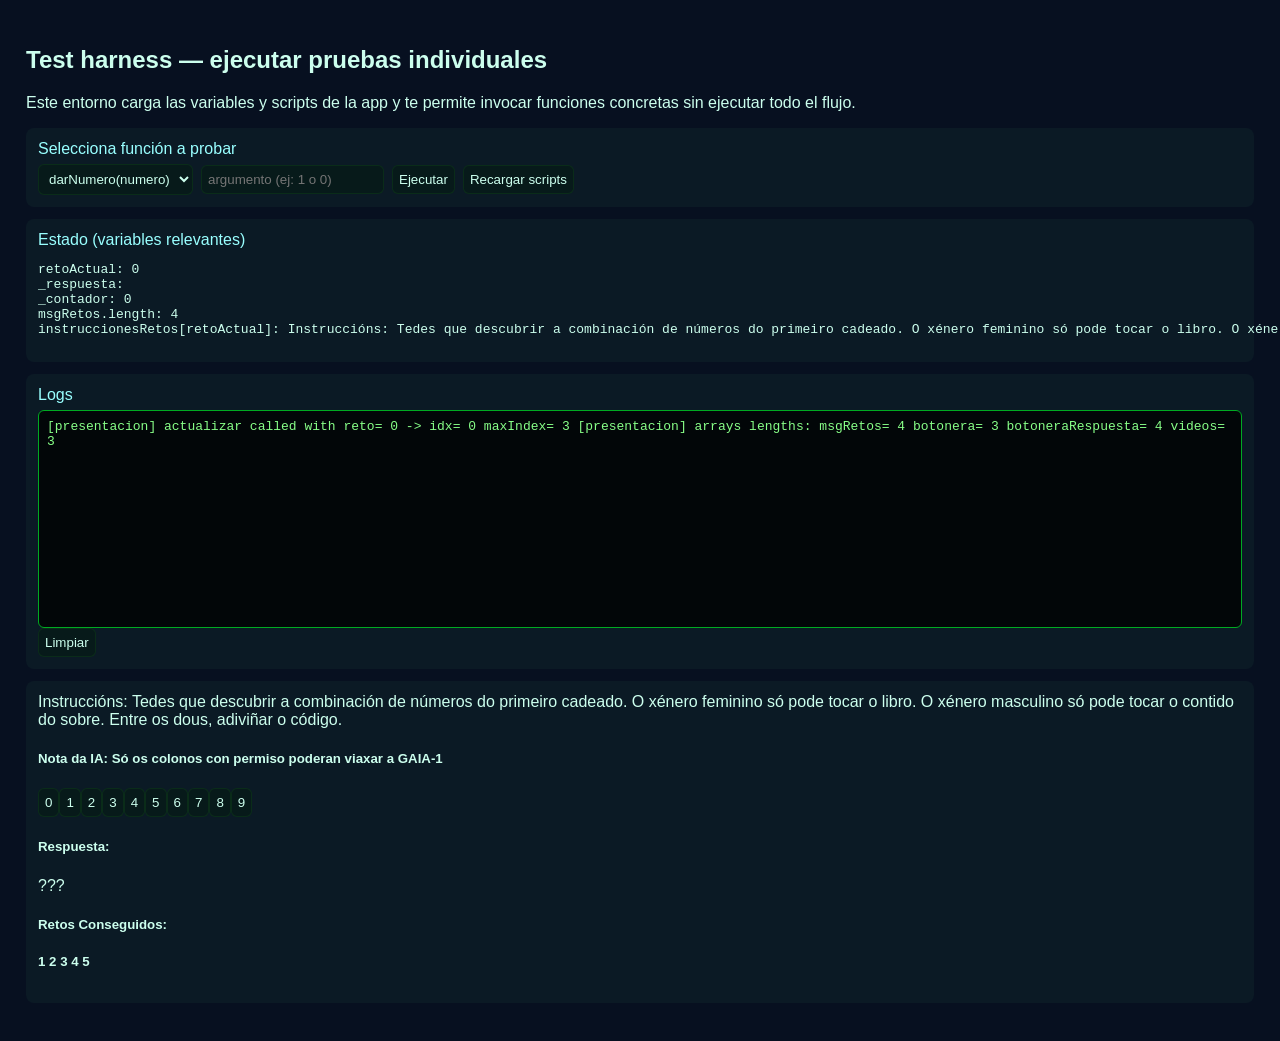
<file: tests/run_single_test.html>
<!doctype html>
<html lang="es">
<head>
  <meta charset="utf-8">
  <meta name="viewport" content="width=device-width,initial-scale=1">
  <title>Run single test - Harness</title>
  <style>
    body{font-family:Arial,Helvetica,sans-serif;background:#071020;color:#cfe;padding:18px}
    .box{background:#0b1a25;padding:12px;border-radius:8px;margin-bottom:12px}
    label{display:block;margin-bottom:6px;color:#9ff}
    input,select,button{padding:6px;border-radius:6px;border:1px solid rgba(57,255,20,0.08);background:#071a1a;color:#cfe}
    #log{height:200px;overflow:auto;background:#020608;padding:8px;border-radius:6px;border:1px solid #0a2;color:#8f8;font-family:monospace}
    .row{display:flex;gap:8px;align-items:center}
  </style>
</head>
<body>
  <h2>Test harness — ejecutar pruebas individuales</h2>
  <p>Este entorno carga las variables y scripts de la app y te permite invocar funciones concretas sin ejecutar todo el flujo.</p>

  <div class="box">
    <label for="testSelect">Selecciona función a probar</label>
    <div class="row">
      <select id="testSelect">
        <option value="darNumero">darNumero(numero)</option>
        <option value="actualizar">actualizar(reto)</option>
        <option value="resetGrid">resetGrid()</option>
      </select>
      <input id="argInput" placeholder="argumento (ej: 1 o 0)" />
      <button id="runBtn">Ejecutar</button>
      <button id="reloadBtn">Recargar scripts</button>
    </div>
  </div>

  <div class="box">
    <label>Estado (variables relevantes)</label>
    <pre id="state">Cargando...</pre>
  </div>

  <div class="box">
    <label>Logs</label>
    <div id="log"></div>
    <button id="clearLog">Limpiar</button>
  </div>

  <!-- Simulación mínima de la estructura de index.html para pruebas -->
  <div class="box" id="app-sim">
    <div class="card" style="width:auto;">
      <div class="card-body">
        <div id="instrucciones" class="card-subtitle mb-2 text-muted"></div>
        <h5 id="msg" class="card-title"></h5>
        <div class="btn-toolbar mb-3" role="toolbar" aria-label="Toolbar with button groups">
          <div id="botonera" class="btn-group me-2" role="group" aria-label="First group"></div>
        </div>
        <div id="labelRespuesta" class="card-title">
          <h5>Respuesta:</h5>
          <div id="botonerarespuesta" class="card-title"></div>
        </div>
        <h5 class="card-title">Retos Conseguidos:</h5>
        <h5 class="card-title">
          <span id="reto0" class=" btn btn-outline-secondary">1</span>
          <span id="reto1" class=" btn btn-outline-secondary">2</span>
          <span id="reto2" class=" btn btn-outline-secondary">3</span>
          <span id="reto3" class=" btn btn-outline-secondary">4</span>
          <span id="reto4" class=" btn btn-outline-secondary">5</span>
        </h5>
      </div>
    </div>
  </div>

  <!-- Dependencias: carga jQuery y luego los scripts del proyecto -->
  <script src="https://code.jquery.com/jquery-3.6.0.min.js"></script>
  <script src="/js/variables.js"></script>
  <script src="/js/presentacion.js"></script>

  <script>
    // capture console.log to visual log
    (function(){
      var oldLog = console.log;
      console.log = function(){
        var msg = Array.prototype.slice.call(arguments).join(' ');
        var el = document.getElementById('log');
        if(el) el.innerHTML += msg + '\n';
        oldLog.apply(console, arguments);
      };
      var oldWarn = console.warn;
      console.warn = function(){
        var msg = Array.prototype.slice.call(arguments).join(' ');
        var el = document.getElementById('log');
        if(el) el.innerHTML += 'WARN: ' + msg + '\n';
        oldWarn.apply(console, arguments);
      };
    })();

    function updateState(){
      var s = '';
      try{
        s += 'retoActual: ' + (typeof retoActual !== 'undefined' ? retoActual : 'undefined') + '\n';
        s += '_respuesta: ' + (typeof _respuesta !== 'undefined' ? _respuesta : 'undefined') + '\n';
        s += '_contador: ' + (typeof _contador !== 'undefined' ? _contador : 'undefined') + '\n';
        s += 'msgRetos.length: ' + (typeof msgRetos !== 'undefined' ? msgRetos.length : 'undefined') + '\n';
        s += 'instruccionesRetos[retoActual]: ' + ((typeof instruccionesRetos !== 'undefined' && instruccionesRetos[retoActual]) ? instruccionesRetos[retoActual] : '(vacío)') + '\n';
      }catch(e){ s = 'Error leyendo estado: '+e }
      document.getElementById('state').innerText = s;
    }

    document.getElementById('runBtn').addEventListener('click', function(){
      var fn = document.getElementById('testSelect').value;
      var arg = document.getElementById('argInput').value;
      try{
        if(fn === 'darNumero'){
          // llamar a darNumero sin afectar flujo completo; resetea estado previo si quieres
          window.darNumero(arg);
        } else if(fn === 'actualizar'){
          var n = Number(arg);
          window.actualizar(n);
        } else if(fn === 'resetGrid'){
          if(window.resetGrid) window.resetGrid();
        }
      }catch(e){ console.log('Error al ejecutar:', e); }
      updateState();
    });

    document.getElementById('clearLog').addEventListener('click', function(){ document.getElementById('log').innerText = ''; });
    document.getElementById('reloadBtn').addEventListener('click', function(){ location.reload(); });

    // initial
    setTimeout(updateState, 200);
  </script>
</body>
</html>
</file>
